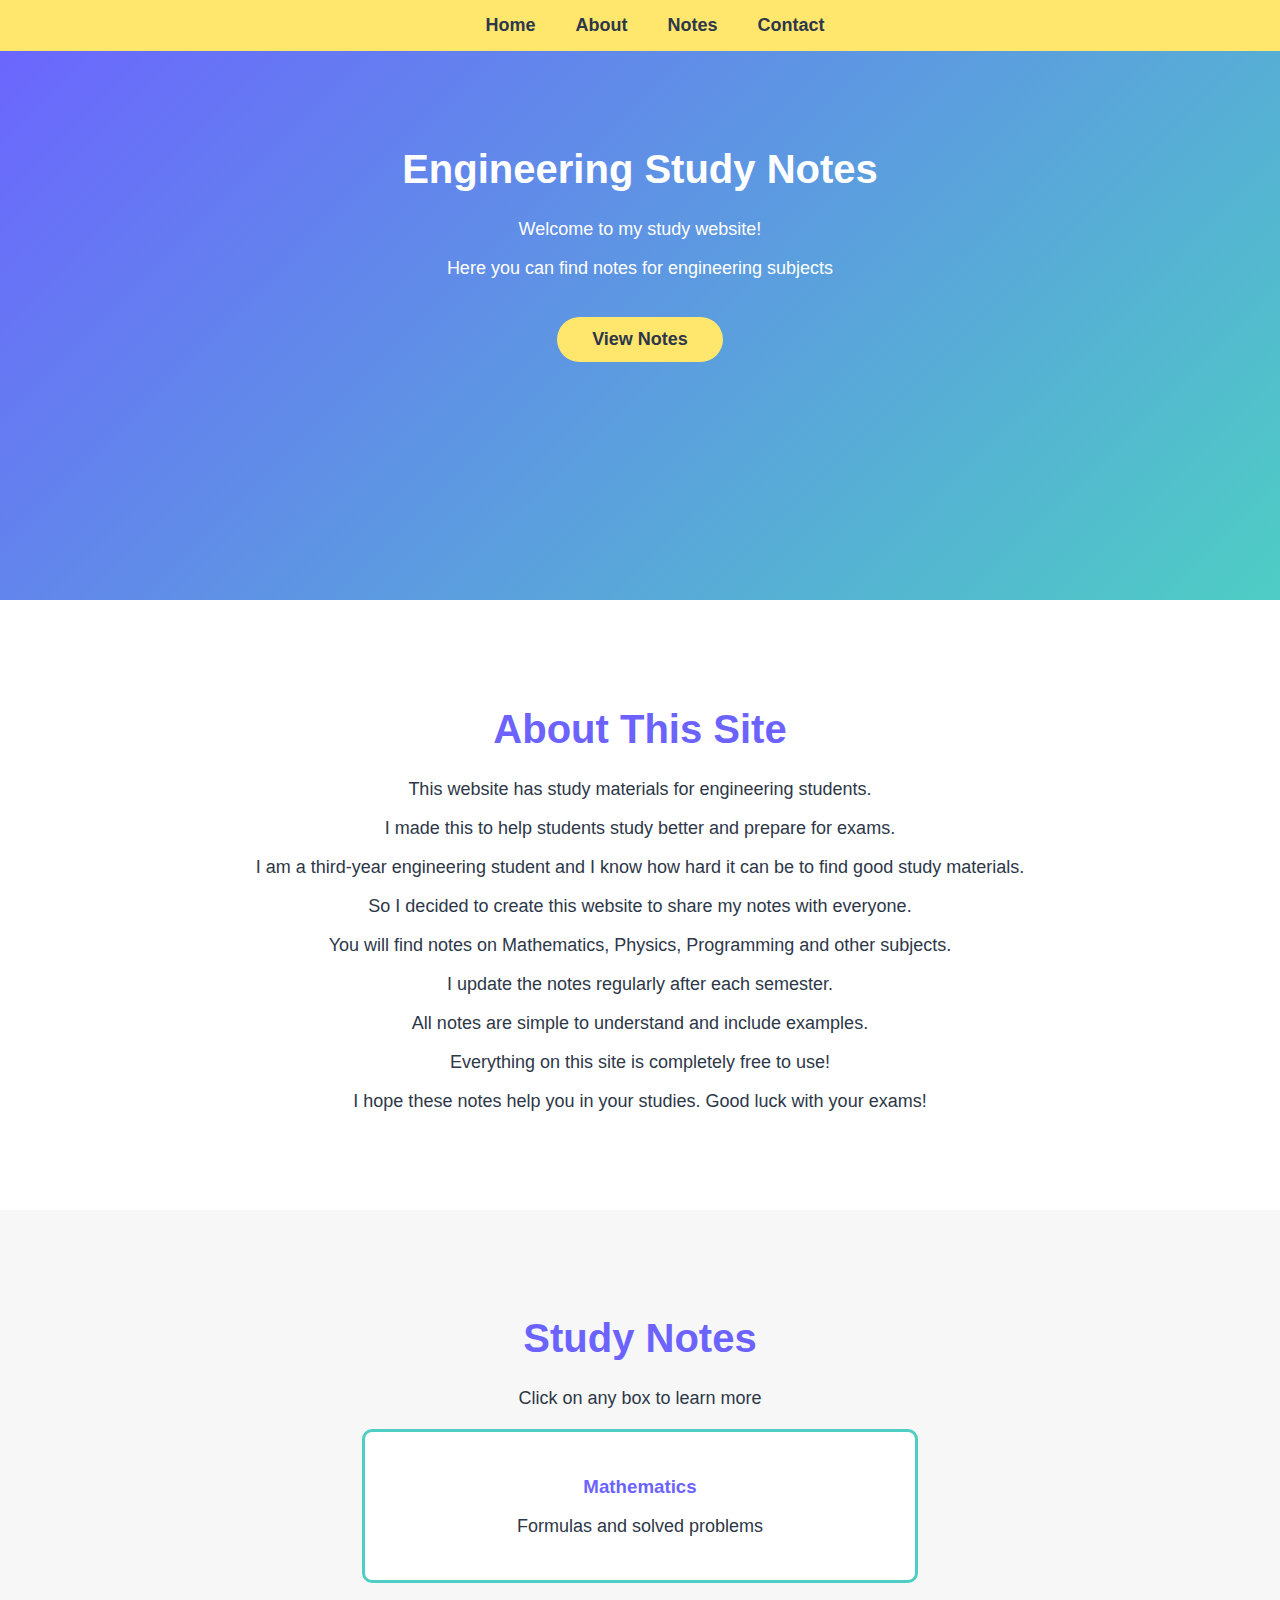
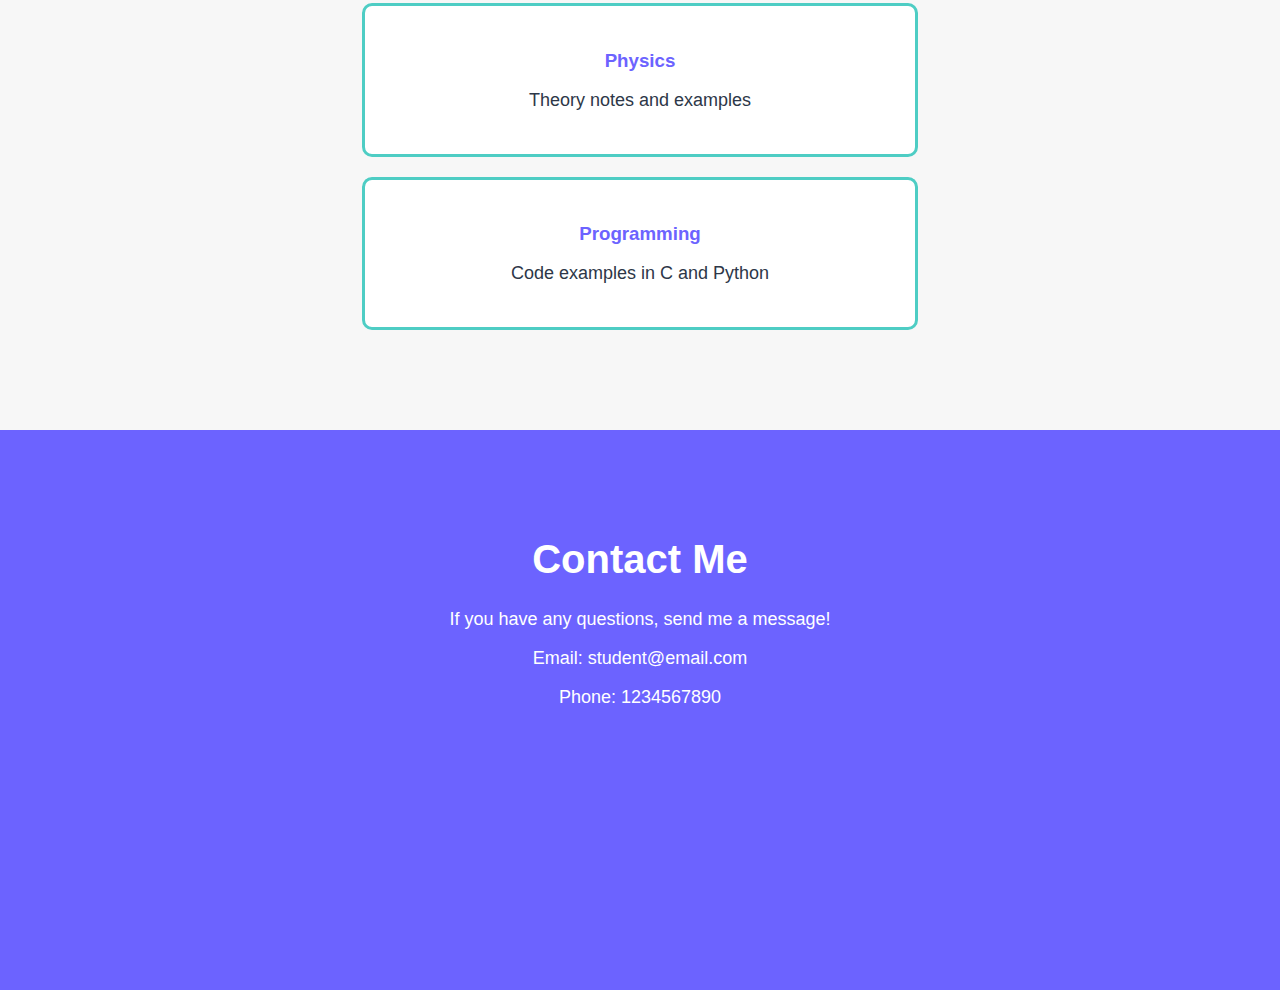
<file: task1/index.html>
<!DOCTYPE html>
<html lang="en">
<head>
    <meta charset="UTF-8">
    <meta name="viewport" content="width=device-width, initial-scale=1.0">
    <title>My Study Website</title>
    <link rel="stylesheet" href="style.css">
    </head>
<body>

    <!-- Navigation -->
    <nav id="nav">
        <ul>
            <li><a href="#home">Home</a></li>
            <li><a href="#about">About</a></li>
            <li><a href="#notes">Notes</a></li>
            <li><a href="#contact">Contact</a></li>
        </ul>
    </nav>

    <!-- Home Section -->
    <section id="home">
        <h1>Engineering Study Notes</h1>
        <p>Welcome to my study website!</p>
        <p>Here you can find notes for engineering subjects</p>
        <button onclick="location.href='#notes'">View Notes</button>
    </section>

    <!-- About Section -->
    <section id="about">
        <h1>About This Site</h1>
        <p>This website has study materials for engineering students.</p>
        <p>I made this to help students study better and prepare for exams.</p>
        <p>I am a third-year engineering student and I know how hard it can be to find good study materials.</p>
        <p>So I decided to create this website to share my notes with everyone.</p>
        <p>You will find notes on Mathematics, Physics, Programming and other subjects.</p>
        <p>I update the notes regularly after each semester.</p>
        <p>All notes are simple to understand and include examples.</p>
        <p>Everything on this site is completely free to use!</p>
        <p>I hope these notes help you in your studies. Good luck with your exams!</p>
    </section>

    <!-- Notes Section -->
    <section id="notes">
        <h1>Study Notes</h1>
        <p>Click on any box to learn more</p>
        
        <div class="note-box">
            <h3>Mathematics</h3>
            <p>Formulas and solved problems</p>
        </div>

        <div class="note-box">
            <h3>Physics</h3>
            <p>Theory notes and examples</p>
        </div>

        <div class="note-box">
            <h3>Programming</h3>
            <p>Code examples in C and Python</p>
        </div>
    </section>

    <!-- Contact Section -->
    <section id="contact">
        <h1>Contact Me</h1>
        <p>If you have any questions, send me a message!</p>
        <p>Email: student@email.com</p>
        <p>Phone: 1234567890</p>
    </section>

    <script src="script.js"></script>

</body>
</html>
</file>
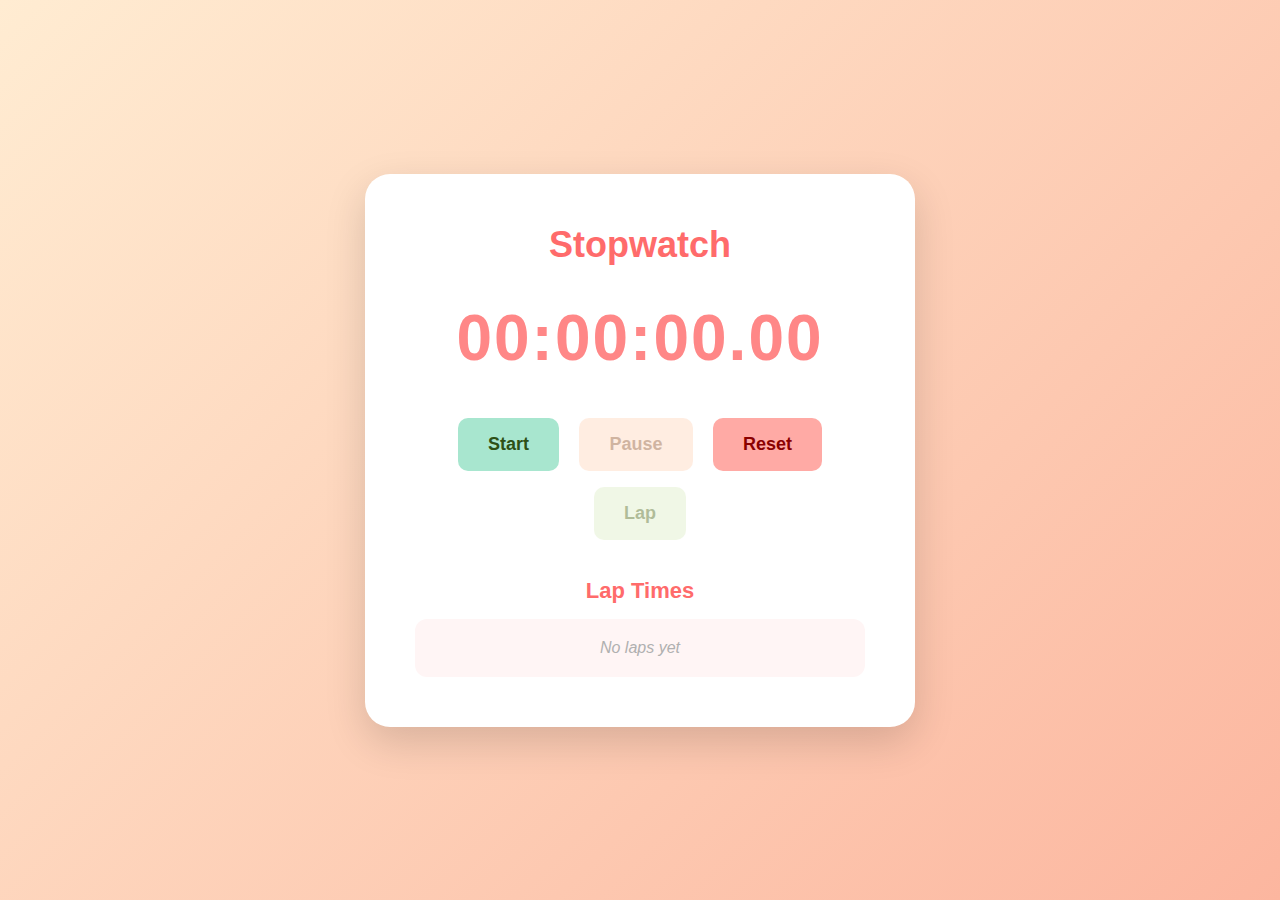
<file: task2/index2.html>
<!DOCTYPE html>
<html lang="en">
<head>
    <meta charset="UTF-8">
    <meta name="viewport" content="width=device-width, initial-scale=1.0">
    <title>Stopwatch Timer</title>
    <link rel="stylesheet" href="style2.css">
</head>
<body>
    <div class="stopwatch-box">
        <div class="heading">Stopwatch</div>
        
        <div class="timer" id="timeDisplay">00:00:00.00</div>
        
        <div class="button-group">
            <button class="btn btn-start" id="btnStart" onclick="handleStart()">Start</button>
            <button class="btn btn-pause" id="btnPause" onclick="handlePause()" disabled>Pause</button>
            <button class="btn btn-reset" id="btnReset" onclick="handleReset()">Reset</button>
            <button class="btn btn-lap" id="btnLap" onclick="handleLap()" disabled>Lap</button>
        </div>
        
        <div class="laps-area">
            <div class="laps-title">Lap Times</div>
            <div class="laps-container" id="lapsDisplay">
                <div class="no-data">No laps yet</div>
            </div>
        </div>
    </div>

    <script src="script2.js"></script>
</body>
</html>
</file>
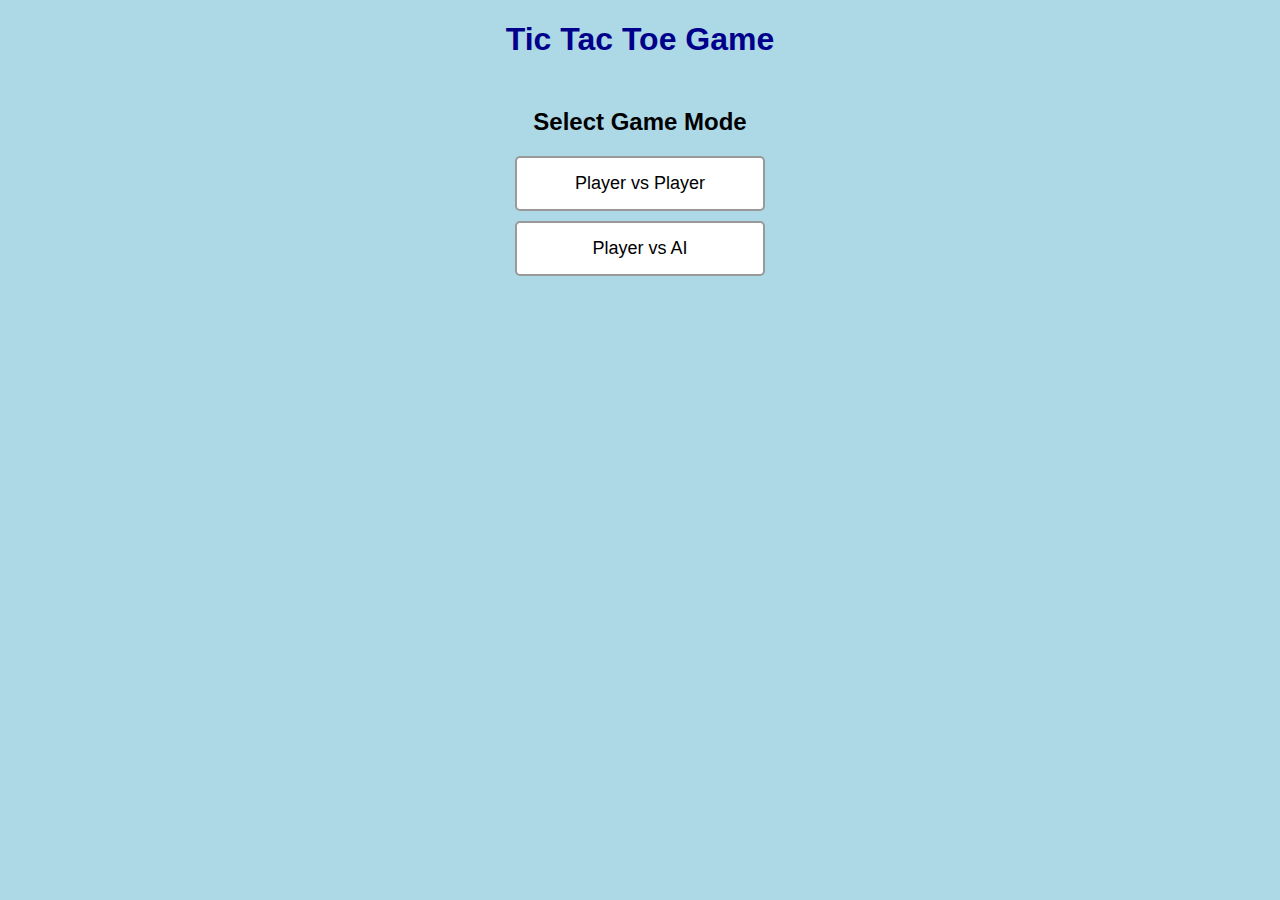
<file: task3/index3.html>
<!DOCTYPE html>
<html>
<head>
    <title>Tic Tac Toe</title>
    <link rel="stylesheet" href="style3.css">
</head>
<body>
    <h1>Tic Tac Toe Game</h1>
    
    <div id="modeScreen" class="mode-screen">
        <h2>Select Game Mode</h2>
        <button class="mode-button" onclick="selectMode('pvp')">Player vs Player</button>
        <button class="mode-button" onclick="selectMode('ai')">Player vs AI</button>
    </div>

    <div id="nameScreen" class="name-screen hidden">
        <h2>Enter Player Names</h2>
        <div>
            <input type="text" id="player1Name" placeholder="Player 1 Name (X)" autocomplete="off">
        </div>
        <div>
            <input type="text" id="player2Name" placeholder="Player 2 Name (O)" autocomplete="off">
        </div>
        <button onclick="startGame()">Start Game</button>
        <button onclick="backToMode()">Back</button>
    </div>

    <div id="aiNameScreen" class="name-screen hidden">
        <h2>Enter Your Name</h2>
        <div>
            <input type="text" id="playerName" placeholder="Your Name" autocomplete="off">
        </div>
        <button onclick="startAIGame()">Start Game</button>
        <button onclick="backToMode()">Back</button>
    </div>

    <div id="gameScreen" class="hidden">
        <div id="score">
            <span id="player1Score">Player 1: 0</span> | 
            <span id="drawScore">Draw: 0</span> | 
            <span id="player2Score">Player 2: 0</span>
        </div>
        
        <div id="message">Player X's turn</div>
        
        <div class="board">
            <div class="cell" onclick="makeMove(0)"></div>
            <div class="cell" onclick="makeMove(1)"></div>
            <div class="cell" onclick="makeMove(2)"></div>
            <div class="cell" onclick="makeMove(3)"></div>
            <div class="cell" onclick="makeMove(4)"></div>
            <div class="cell" onclick="makeMove(5)"></div>
            <div class="cell" onclick="makeMove(6)"></div>
            <div class="cell" onclick="makeMove(7)"></div>
            <div class="cell" onclick="makeMove(8)"></div>
        </div>
        
        <button onclick="resetGame()">Reset Game</button>
        <button onclick="backToNames()">Back</button>
    </div>
    
    <script src="script3.js"></script>
</body>
</html>
</file>
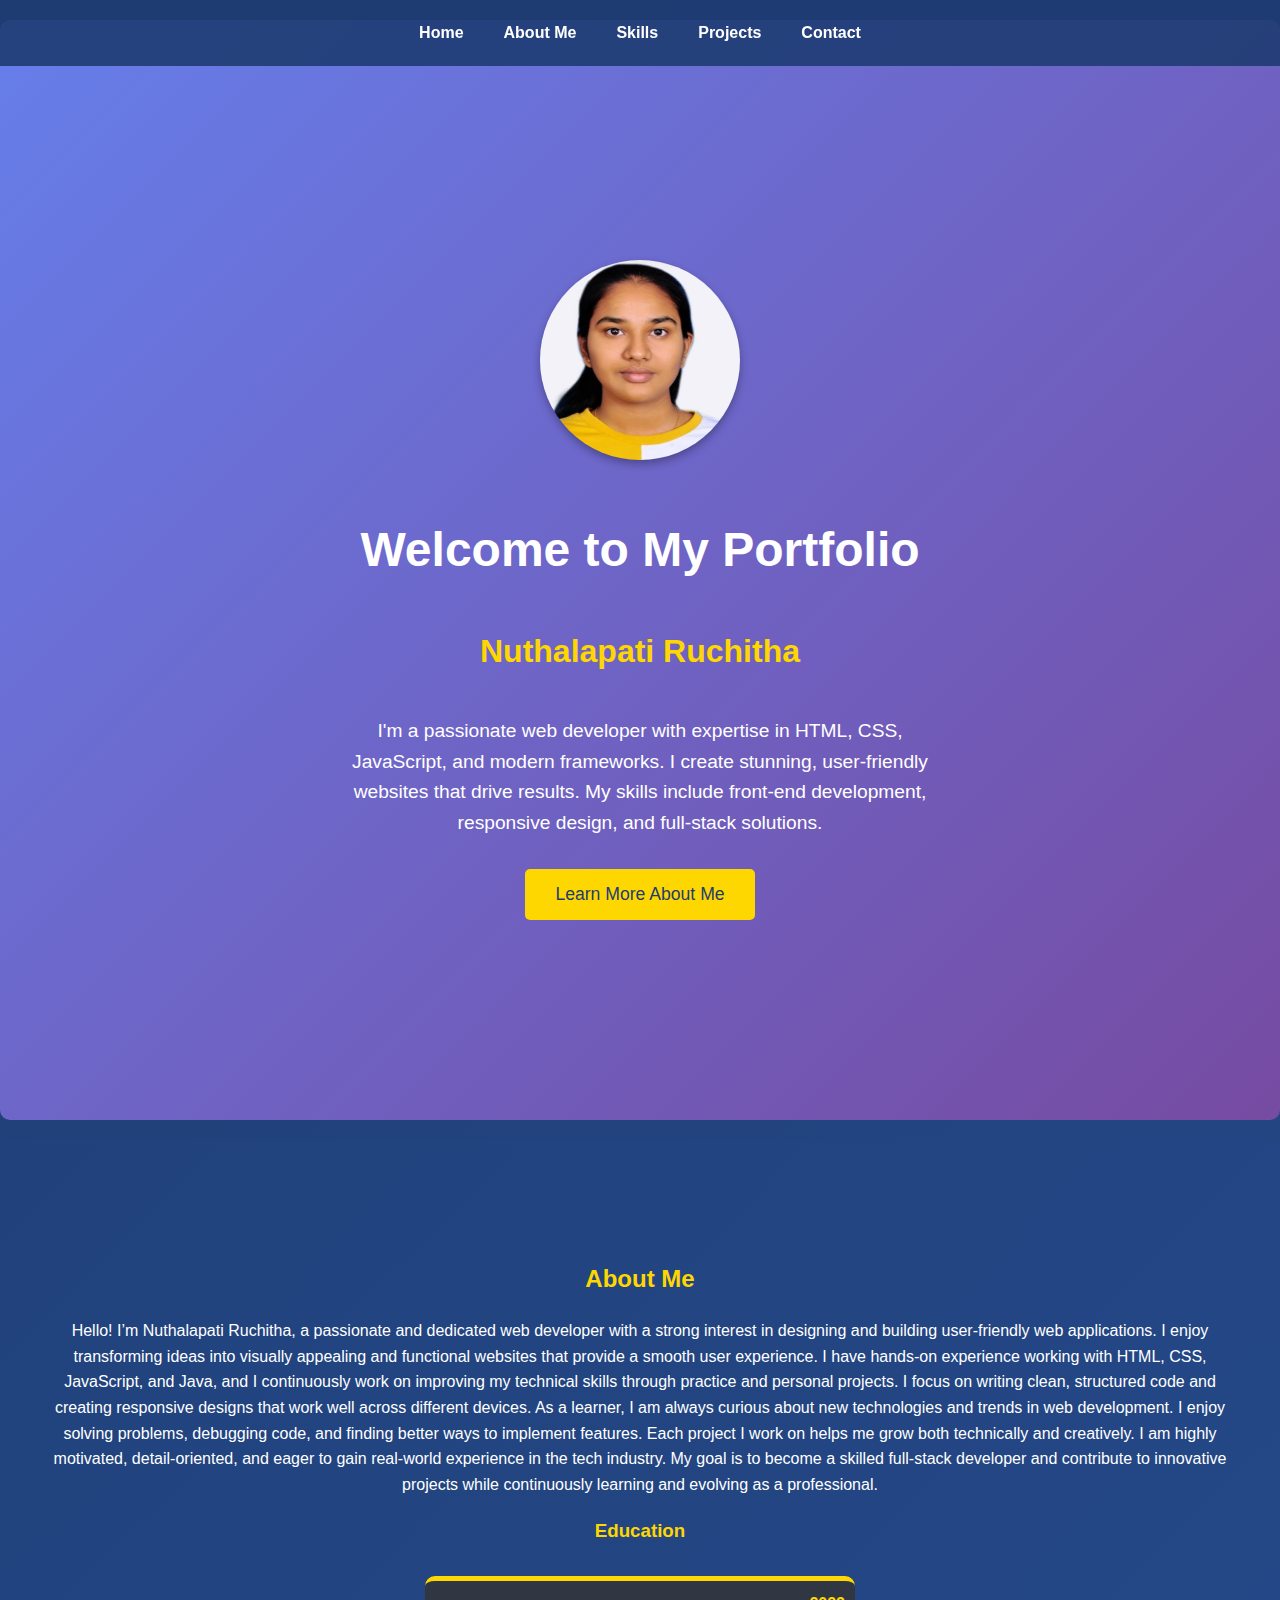
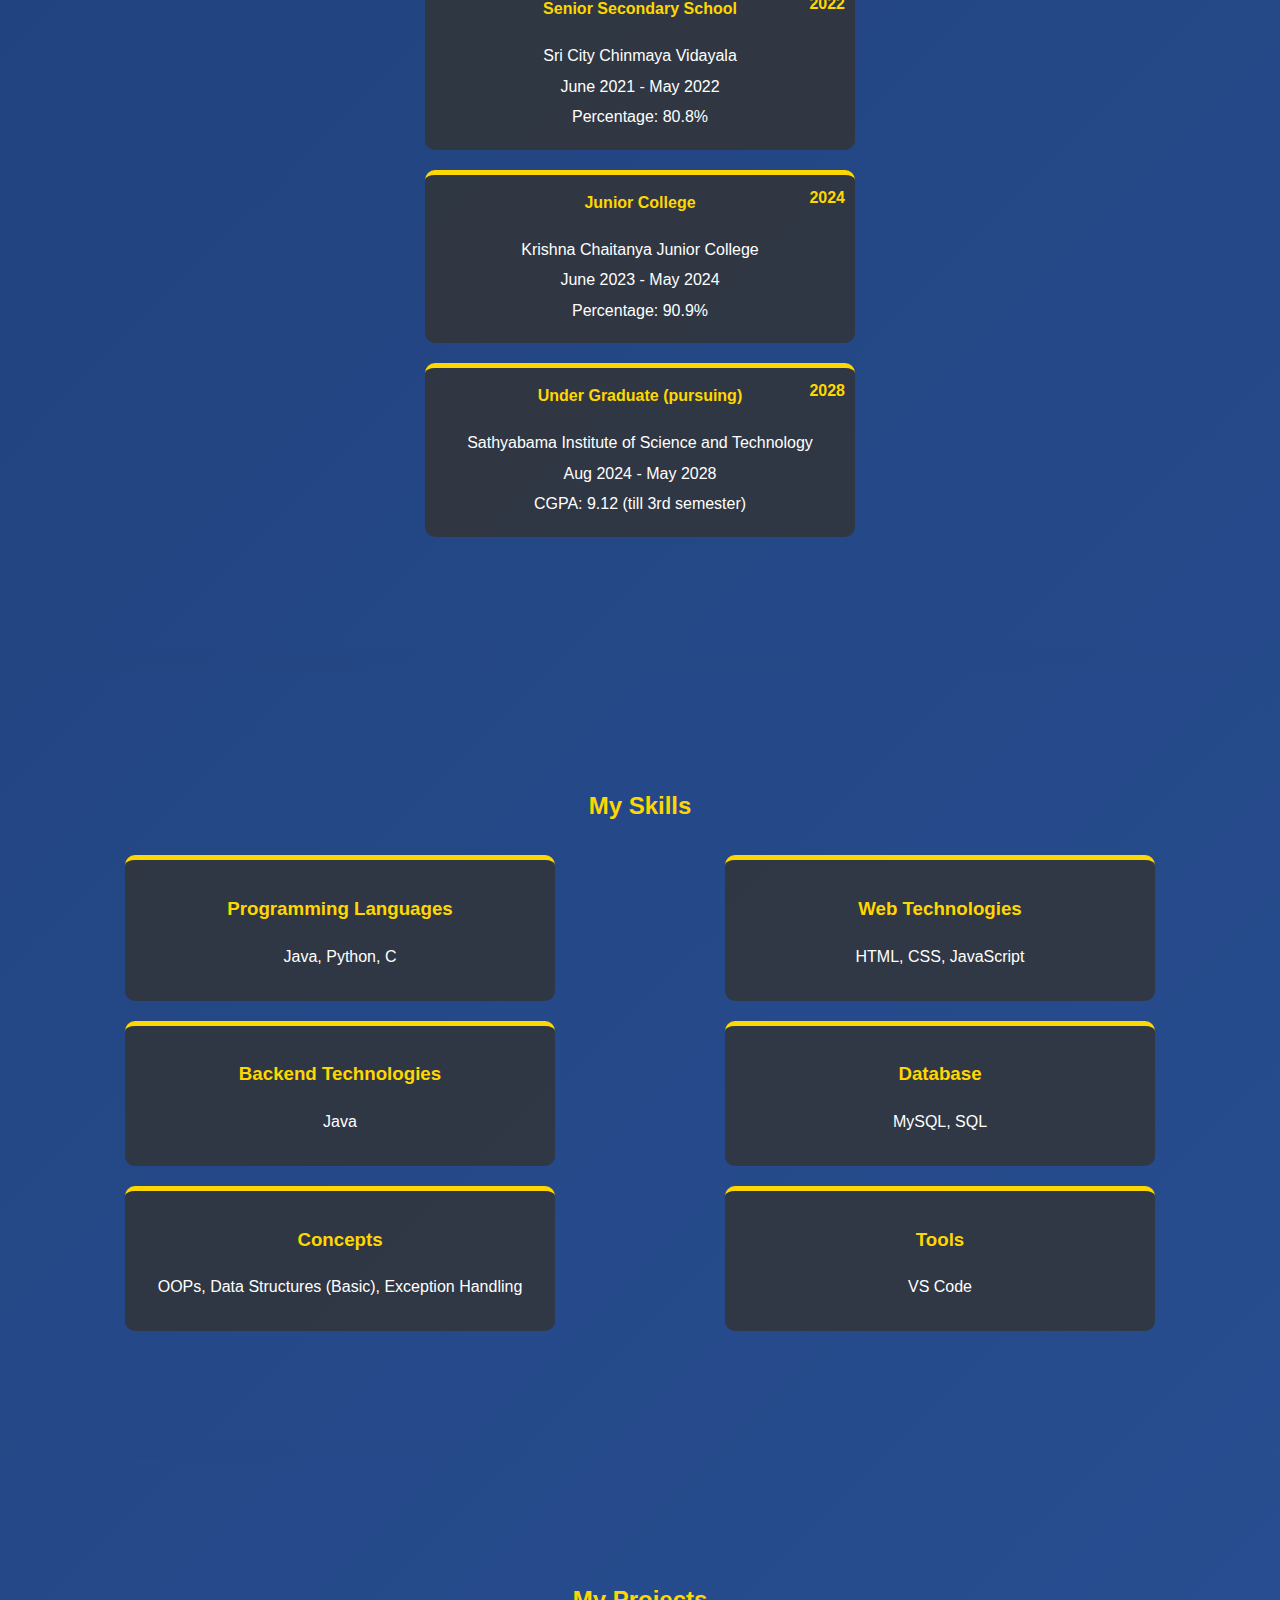
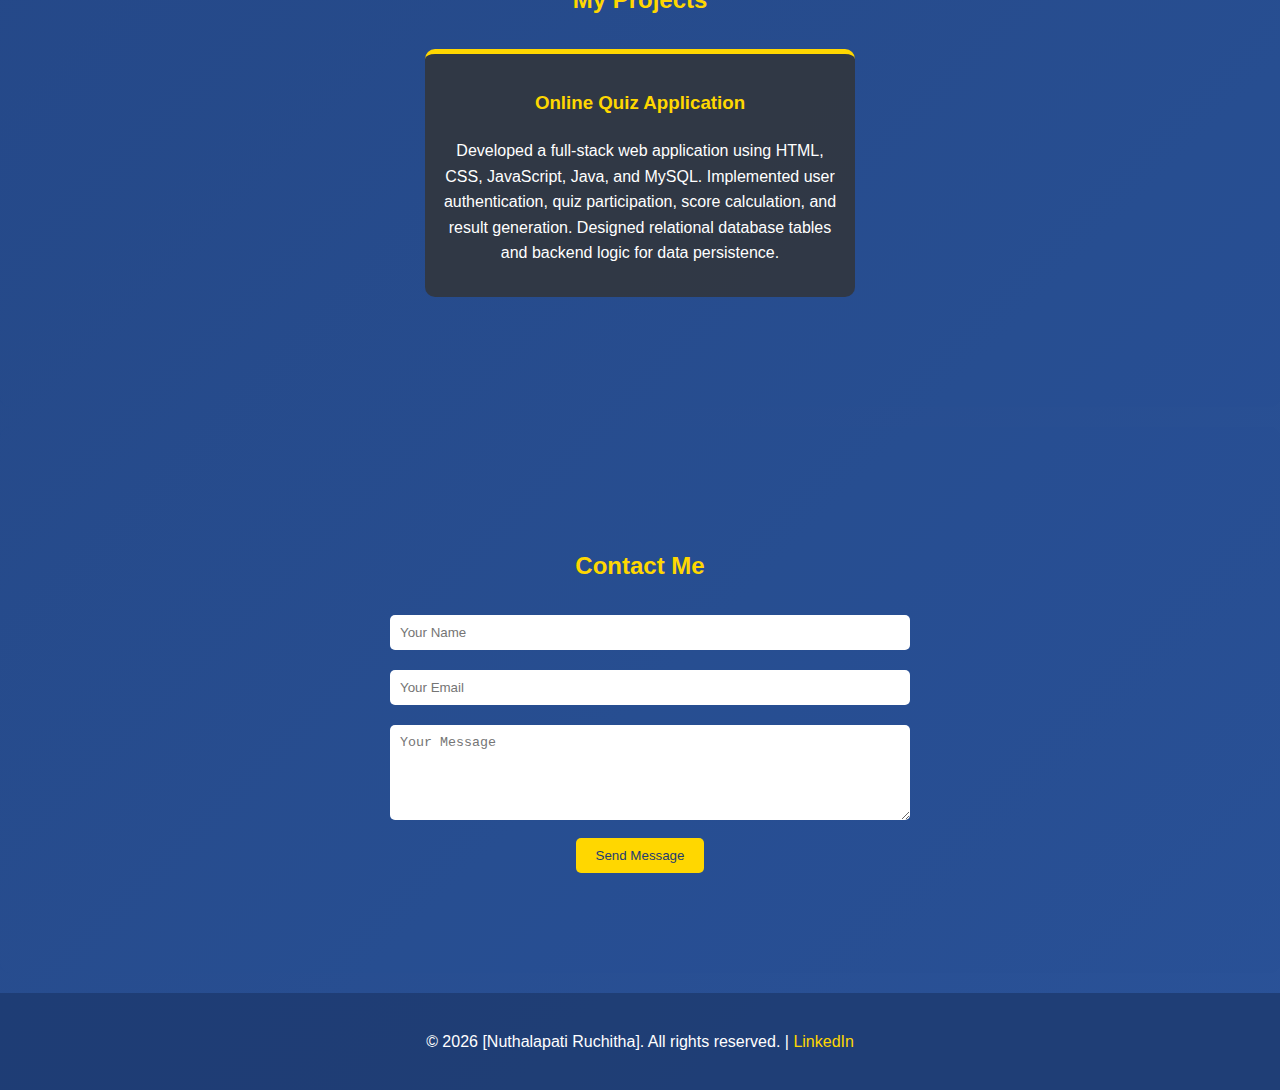
<file: task4/index4.html>
<!DOCTYPE html>
<html lang="en">
<head>
    <meta charset="UTF-8">
    <meta name="viewport" content="width=device-width, initial-scale=1.0">
    <title>My Portfolio - Web Developer</title>
    <link rel="stylesheet" href="style4.css">
</head>
<body>
    <header>
        <nav>
            <ul>
                <li><a href="#home">Home</a></li>
                <li><a href="#about">About Me</a></li>
                <li><a href="#skills">Skills</a></li>
                <li><a href="#projects">Projects</a></li>
                <li><a href="#contact">Contact</a></li>
            </ul>
        </nav>
    </header>

    <section id="home">
        <div class="container">
            <div class="hero-content">               
                <img class="hero-photo" src="photo.jpeg" alt="Profile Picture">
                <h1 class="hero-headline">Welcome to My Portfolio</h1>
                <h2 class="hero-name">Nuthalapati Ruchitha</h2>
                <p class="hero-summary">I'm a passionate web developer with expertise in HTML, CSS, JavaScript, and modern frameworks. I create stunning, user-friendly websites that drive results. My skills include front-end development, responsive design, and full-stack solutions.</p>
                <button class="cta-button" onclick="scrollToSection('about')">Learn More About Me</button>
            </div>
        </div>
    </section>

    <section id="about">
        <div class="container">
            <h2>About Me</h2>
            <p>Hello! I’m Nuthalapati Ruchitha, a passionate and dedicated web developer with a strong interest in designing and building user-friendly web applications. I enjoy transforming ideas into visually appealing and functional websites that provide a smooth user experience.

I have hands-on experience working with HTML, CSS, JavaScript, and Java, and I continuously work on improving my technical skills through practice and personal projects. I focus on writing clean, structured code and creating responsive designs that work well across different devices.

As a learner, I am always curious about new technologies and trends in web development. I enjoy solving problems, debugging code, and finding better ways to implement features. Each project I work on helps me grow both technically and creatively.

I am highly motivated, detail-oriented, and eager to gain real-world experience in the tech industry. My goal is to become a skilled full-stack developer and contribute to innovative projects while continuously learning and evolving as a professional.</p>
            <h3>Education</h3>
            <div class="education-list">
                <div class="education-item">
                    <div class="year">2022</div>
                    <h4>Senior Secondary School</h4>
                    <p>Sri City Chinmaya Vidayala</p>
                    <p>June 2021 - May 2022</p>
                    <p>Percentage: 80.8%</p>
                </div>
                <div class="education-item">
                    <div class="year">2024</div>
                    <h4>Junior College</h4>
                    <p>Krishna Chaitanya Junior College</p>
                    <p>June 2023 - May 2024</p>
                    <p>Percentage: 90.9%</p>
                </div>
                <div class="education-item">
                    <div class="year">2028</div>
                    <h4>Under Graduate (pursuing)</h4>
                    <p>Sathyabama Institute of Science and Technology</p>
                    <p>Aug 2024 - May 2028</p>
                    <p>CGPA: 9.12 (till 3rd semester)</p>
                </div>
            </div>
        </div>
    </section>

    <section id="skills">
        <div class="container">
            <h2>My Skills</h2>
            <div class="skill-list">
                <div class="skill-item">
                    <h3>Programming Languages</h3>
                    <p>Java, Python, C</p>
                </div>
                <div class="skill-item">
                    <h3>Web Technologies</h3>
                    <p>HTML, CSS, JavaScript</p>
                </div>
                <div class="skill-item">
                    <h3>Backend Technologies</h3>
                    <p>Java</p>
                </div>
                <div class="skill-item">
                    <h3>Database</h3>
                    <p>MySQL, SQL</p>
                </div>
                <div class="skill-item">
                    <h3>Concepts</h3>
                    <p>OOPs, Data Structures (Basic), Exception Handling</p>
                </div>
                <div class="skill-item">
                    <h3>Tools</h3>
                    <p>VS Code</p>
                </div>
            </div>
        </div>
    </section>

    <section id="projects">
        <div class="container">
            <h2>My Projects</h2>
            <div class="project-list">
                <div class="project-item">
                    <h3>Online Quiz Application</h3>
                    <p>Developed a full-stack web application using HTML, CSS, JavaScript, Java, and MySQL. Implemented user authentication, quiz participation, score calculation, and result generation. Designed relational database tables and backend logic for data persistence.</p>
                </div>
            </div>
        </div>
    </section>

    <section id="contact">
        <div class="container">
            <h2>Contact Me</h2>
            <form id="contact-form">
                <input type="text" placeholder="Your Name" required>
                <input type="email" placeholder="Your Email" required>
                <textarea placeholder="Your Message" rows="5" required></textarea>
                <button type="submit">Send Message</button>
            </form>
        </div>
    </section>

    <footer>
        <p>&copy; 2026 [Nuthalapati Ruchitha]. All rights reserved. |  <a href="https://www.linkedin.com/in/nuthalapati-ruchitha-047719324">LinkedIn</a></p>
    </footer>

    <script src="script4.js"></script>
</body>
</html>
</file>
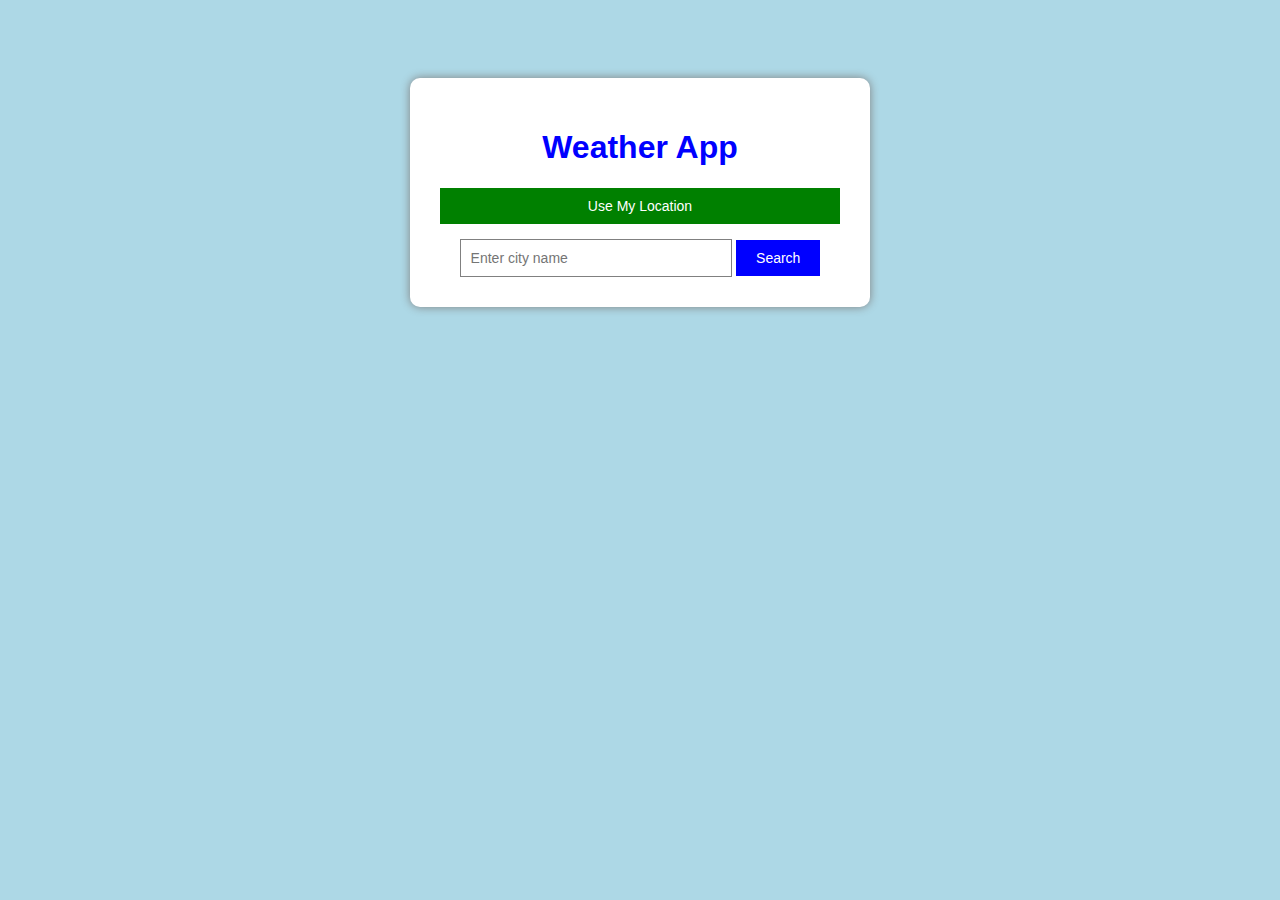
<file: task5/index5.html>
<!DOCTYPE html>
<html>
<head>
    <meta charset="UTF-8">
    <title>My Weather App</title>
    <link rel="stylesheet" href="style5.css">   
</head>
<body>

<div class="container">
    <h1>Weather App</h1>
    
    <div style="text-align: center;">
        <button onclick="getMyLocation()" style="width: 100%; margin-bottom: 15px; background-color: green;">
            Use My Location
        </button>
    </div>

    <div style="text-align: center;">
        <input type="text" id="cityInput" placeholder="Enter city name">
        <button onclick="getWeather()">Search</button>
    </div>

    <div id="error" style="color: red; text-align: center; margin-top: 10px; display: none;"></div>

    <div id="loading" style="text-align: center; margin-top: 20px; display: none;">
        <p>Loading...</p>
    </div>

    <div id="weatherDiv" style="display: none;">
        <div class="weather-box">
            <h2 id="cityName"></h2>
            <p id="date"></p>
            <div class="temp" id="temp"></div>
            <p id="description" style="font-size: 20px; text-transform: capitalize;"></p>
            
            <div class="details">
                <div class="detail">
                    <b>Feels Like:</b> <span id="feels"></span>
                </div>
                <div class="detail">
                    <b>Humidity:</b> <span id="humidity"></span>
                </div>
                <div class="detail">
                    <b>Wind Speed:</b> <span id="wind"></span>
                </div>
                <div class="detail">
                    <b>Pressure:</b> <span id="pressure"></span>
                </div>
            </div>
        </div>
    </div>
</div>

<script src="script5.js"></script>

</body>
</html>
</file>
<file: task1/style.css>
body {
            margin: 0;
            font-family: Arial, sans-serif;
            background-color: #F7F7F7;
            color: #2D3748;
        }

        /* Navigation bar */
        nav {
            position: fixed;
            top: 0;
            width: 100%;
            background-color: #FFE66D;
            padding: 15px;
            z-index: 1000;
        }

        nav.scrolled {
            background-color: #6C63FF;
        }

        nav ul {
            list-style: none;
            margin: 0;
            padding: 0;
            display: flex;
            justify-content: center;
            flex-wrap: wrap;
        }

        nav ul li {
            display: inline;
            margin: 0 20px;
        }

        nav a {
            color: #2D3748;
            text-decoration: none;
            font-size: 18px;
            font-weight: bold;
        }

        nav.scrolled a {
            color: white;
        }

        nav a:hover {
            color: #4ECDC4;
        }

        /* Page sections */
        section {
            padding: 80px 20px;
            text-align: center;
            min-height: 400px;
        }

        h1 {
            font-size: 40px;
            color: #6C63FF;
        }

        p {
            font-size: 18px;
            color: #2D3748;
        }

        /* Home section */
        #home {
            background: linear-gradient(135deg, #6C63FF 0%, #4ECDC4 100%);
            padding-top: 120px;
            color: white;
        }

        #home h1 {
            color: white;
        }

        #home p {
            color: white;
        }

        /* About section */
        #about {
            background-color: white;
        }

        /* Notes section */
        #notes {
            background-color: #F7F7F7;
        }

        .note-box {
            background-color: white;
            border: 3px solid #4ECDC4;
            border-radius: 10px;
            padding: 25px;
            margin: 20px auto;
            max-width: 500px;
            transition: all 0.3s;
        }

        .note-box:hover {
            background-color: #4ECDC4;
            color: white;
            transform: scale(1.05);
        }

        .note-box h3 {
            color: #6C63FF;
            margin-bottom: 10px;
        }

        .note-box:hover h3 {
            color: white;
        }

        /* Contact section */
        #contact {
            background-color: #6C63FF;
            color: white;
        }

        #contact h1 {
            color: white;
        }

        #contact p {
            color: white;
        }

        button {
            padding: 12px 35px;
            font-size: 18px;
            background-color: #FFE66D;
            color: #2D3748;
            border: none;
            border-radius: 25px;
            cursor: pointer;
            font-weight: bold;
            margin-top: 20px;
        }

        button:hover {
            background-color: #4ECDC4;
            color: white;
        }
</file>
<file: task2/style2.css>
/* Basic page setup */
        body {
            margin: 0;
            font-family: 'Arial', sans-serif;
            background: linear-gradient(135deg, #ffecd2 0%, #fcb69f 100%);
            height: 100vh;
            display: flex;
            justify-content: center;
            align-items: center;
        }

        /* Main box styling */
        .stopwatch-box {
            background: white;
            width: 450px;
            padding: 50px;
            border-radius: 25px;
            box-shadow: 0 15px 40px rgba(0, 0, 0, 0.15);
            text-align: center;
        }

        /* Heading style */
        .heading {
            font-size: 36px;
            color: #ff6b6b;
            margin-bottom: 25px;
            font-weight: bold;
        }

        /* Timer display area */
        .timer {
            font-size: 64px;
            color: #ff8787;
            font-weight: bold;
            margin: 35px 0;
            letter-spacing: 2px;
        }

        /* Button container */
        .button-group {
            margin: 25px 0;
        }

        /* All buttons */
        .btn {
            padding: 16px 30px;
            margin: 8px;
            font-size: 18px;
            border: none;
            border-radius: 10px;
            cursor: pointer;
            font-weight: bold;
            transition: all 0.2s;
        }

        .btn:hover:not(:disabled) {
            transform: scale(1.05);
        }

        .btn:disabled {
            opacity: 0.4;
            cursor: not-allowed;
        }

        /* Individual button colors */
        .btn-start {
            background-color: #a8e6cf;
            color: #2d5016;
        }

        .btn-pause {
            background-color: #ffd3b6;
            color: #8b4513;
        }

        .btn-reset {
            background-color: #ffaaa5;
            color: #8b0000;
        }

        .btn-lap {
            background-color: #dcedc1;
            color: #3d5a00;
        }

        /* Lap section */
        .laps-area {
            margin-top: 30px;
        }

        .laps-title {
            font-size: 22px;
            color: #ff6b6b;
            margin-bottom: 15px;
            font-weight: bold;
        }

        .laps-container {
            background: #fff5f5;
            border-radius: 12px;
            padding: 20px;
            max-height: 250px;
            overflow-y: auto;
        }

        .lap-entry {
            background: white;
            padding: 15px;
            margin: 10px 0;
            border-radius: 10px;
            display: flex;
            justify-content: space-between;
            box-shadow: 0 3px 8px rgba(0, 0, 0, 0.08);
        }

        .lap-label {
            color: #ff6b6b;
            font-weight: bold;
        }

        .lap-value {
            color: #708090;
        }

        .no-data {
            color: #b0b0b0;
            font-style: italic;
        }
</file>
<file: task3/style3.css>
body {
            text-align: center;
            font-family: Arial;
            background-color: lightblue;
        }

        h1 {
            color: darkblue;
        }

        .board {
            margin: 20px auto;
            width: 306px;
            display: grid;
            grid-template-columns: repeat(3, 100px);
            grid-template-rows: repeat(3, 100px);
            gap: 3px;
            background-color: #999;
            padding: 3px;
        }

        .cell {
            width: 100px;
            height: 100px;
            display: flex;
            align-items: center;
            justify-content: center;
            font-size: 50px;
            cursor: pointer;
            background-color: white;
        }

        .cell:hover {
            background-color: #f0f0f0;
        }

        button {
            padding: 10px 20px;
            font-size: 18px;
            margin: 10px;
            cursor: pointer;
            background-color: white;
            border: 2px solid #999;
            border-radius: 5px;
        }

        button:hover {
            background-color: #f0f0f0;
        }

        #message {
            font-size: 24px;
            margin: 20px;
            color: green;
        }

        .name-screen {
            margin: 50px auto;
            max-width: 400px;
        }

        .mode-screen {
            margin: 50px auto;
            max-width: 400px;
        }

        input {
            padding: 10px;
            font-size: 16px;
            margin: 10px;
            width: 250px;
            border: 2px solid #999;
            border-radius: 5px;
        }

        .hidden {
            display: none;
        }

        #score {
            font-size: 20px;
            margin: 20px;
            font-weight: bold;
            color: darkblue;
        }

        .mode-button {
            width: 250px;
            padding: 15px;
            font-size: 18px;
            margin: 10px auto;
            display: block;
        }
</file>
<file: task4/style4.css>
body {
            font-family: 'Arial', sans-serif;
            margin: 0;
            padding: 0;
            background: linear-gradient(135deg, #1e3c72, #2a5298);
            color: #fff; 
            line-height: 1.6;
        }
        .container {
            max-width: 1200px;
            margin: 0 auto;
            padding: 20px;
        }
        h1, h2, h3 {
            margin-bottom: 20px;
            color: #ffd700; 
        }
        a {
            color: #ffd700; 
            text-decoration: none;
        }
        a:hover {
            text-decoration: underline;
        }

        /* Header */
        header {
            background: rgba(30, 60, 114, 0.9); 
            padding: 20px 0;
            position: fixed;
            width: 100%;
            top: 0;
            z-index: 100;
        }
        nav ul {
            list-style: none;
            display: flex;
            justify-content: center;
            margin: 0;
            padding: 0;
        }
        nav ul li {
            margin: 0 20px;
        }
        nav ul li a {
            font-weight: bold;
            color: #fff; 
            transition: color 0.3s;
        }
        nav ul li a:hover {
            color: #ffd700; 
        }

        /* Home Page*/
        #home {
            padding: 120px 0 80px;
            text-align: center;
            background: linear-gradient(135deg, #667eea, #764ba2); 
            min-height: 100vh;
            display: flex;
            align-items: center;
            justify-content: center;
        }
        .hero-content {
            display: flex;
            flex-direction: column;
            align-items: center;
        }
        .hero-photo {
            width: 200px;
            height: 200px;
            border-radius: 50%;
            background: #fff; 
            margin-bottom: 20px;
            box-shadow: 0 4px 8px rgba(0, 0, 0, 0.3);
            background-size: cover;
        }
        .hero-headline {
            font-size: 3em;
            margin-bottom: 10px;
            color: #fff;
            animation: fadeIn 2s;
        }
        .hero-name {
            font-size: 2em;
            margin-bottom: 20px;
            color: #ffd700; 
            font-weight: bold;
        }
        .hero-summary {
            font-size: 1.2em;
            max-width: 600px;
            margin-bottom: 30px;
            color: #fff; 
        }
        .cta-button {
            background: #ffd700;
            color: #1e3c72;
            padding: 15px 30px;
            border: none;
            border-radius: 5px;
            font-size: 1.1em;
            cursor: pointer;
            transition: background 0.3s;
        }
        .cta-button:hover {
            background: #fff; 
        }

        section {
            padding: 80px 0;
            background: rgba(42, 82, 152, 0.1); 
            margin: 20px 0;
            border-radius: 10px;
        }
        #about, #skills, #projects, #contact {
            text-align: center;
        }
        .skill-list, .project-list, .education-list {
            display: flex;
            justify-content: space-around;
            flex-wrap: wrap;
        }
        .skill-item, .project-item, .education-item {
            background: rgba(51, 51, 51, 0.8); 
            padding: 15px;
            margin: 10px;
            border-radius: 10px;
            width: 400px; 
            transition: transform 0.3s;
            color: #fff;
            border-top: 5px solid #ffd700;
            position: relative;
        }
        .skill-item:hover, .project-item:hover, .education-item:hover {
            transform: scale(1.05);
            background: rgba(30, 60, 114, 0.9); 
        }
        .education-item .year {
            position: absolute;
            top: 10px;
            right: 10px;
            color: #ffd700; 
            font-weight: bold;
        }
        .education-item h4 {
            margin-top: 0;
            color: #ffd700; 
        }
        .education-item p {
            margin: 5px 0; 
        }
       
        .education-list {
            flex-direction: column;
            align-items: center;
        }

        
        form {
            max-width: 500px;
            margin: 0 auto;
        }
        input, textarea {
            width: 100%;
            padding: 10px;
            margin: 10px 0;
            border: none;
            border-radius: 5px;
            background: #fff;
            color: #333;
        }
        button {
            background: #ffd700;
            color: #1e3c72; 
            padding: 10px 20px;
            border: none;
            border-radius: 5px;
            cursor: pointer;
        }

        footer {
            text-align: center;
            padding: 20px;
            background: rgba(30, 60, 114, 0.9);
            color: #fff; 
        }
</file>
<file: task5/style5.css>
body {
    background-color: lightblue;
    font-family: Arial;
    padding: 20px;

}
.container {
    background-color: white;
    width: 400px;
    margin: 50px auto;
    padding: 30px;
    border-radius: 10px;
    box-shadow: 0 0 10px gray;

}
 h1 {
     text-align: center;
     color: blue;

 }
input {
    width: 250px;
    padding: 10px;
    font-size: 14px;
    border: 1px solid gray;

}
button {
    padding: 10px 20px;
    background-color: blue;
    color: white;
    border: none;
    cursor: pointer;
    font-size: 14px;

}
button:hover {
    background-color: darkblue;

}
.weather-box {
    margin-top: 30px;
    text-align: center;

}
.temp {
    font-size: 50px;
    font-weight: bold;
    color: orange;

}
.details {
    margin-top: 20px;

}
.detail {
    background-color: #f0f0f0;
    padding: 10px;
    margin: 10px 0;
    border-radius: 5px;

}
</file>
